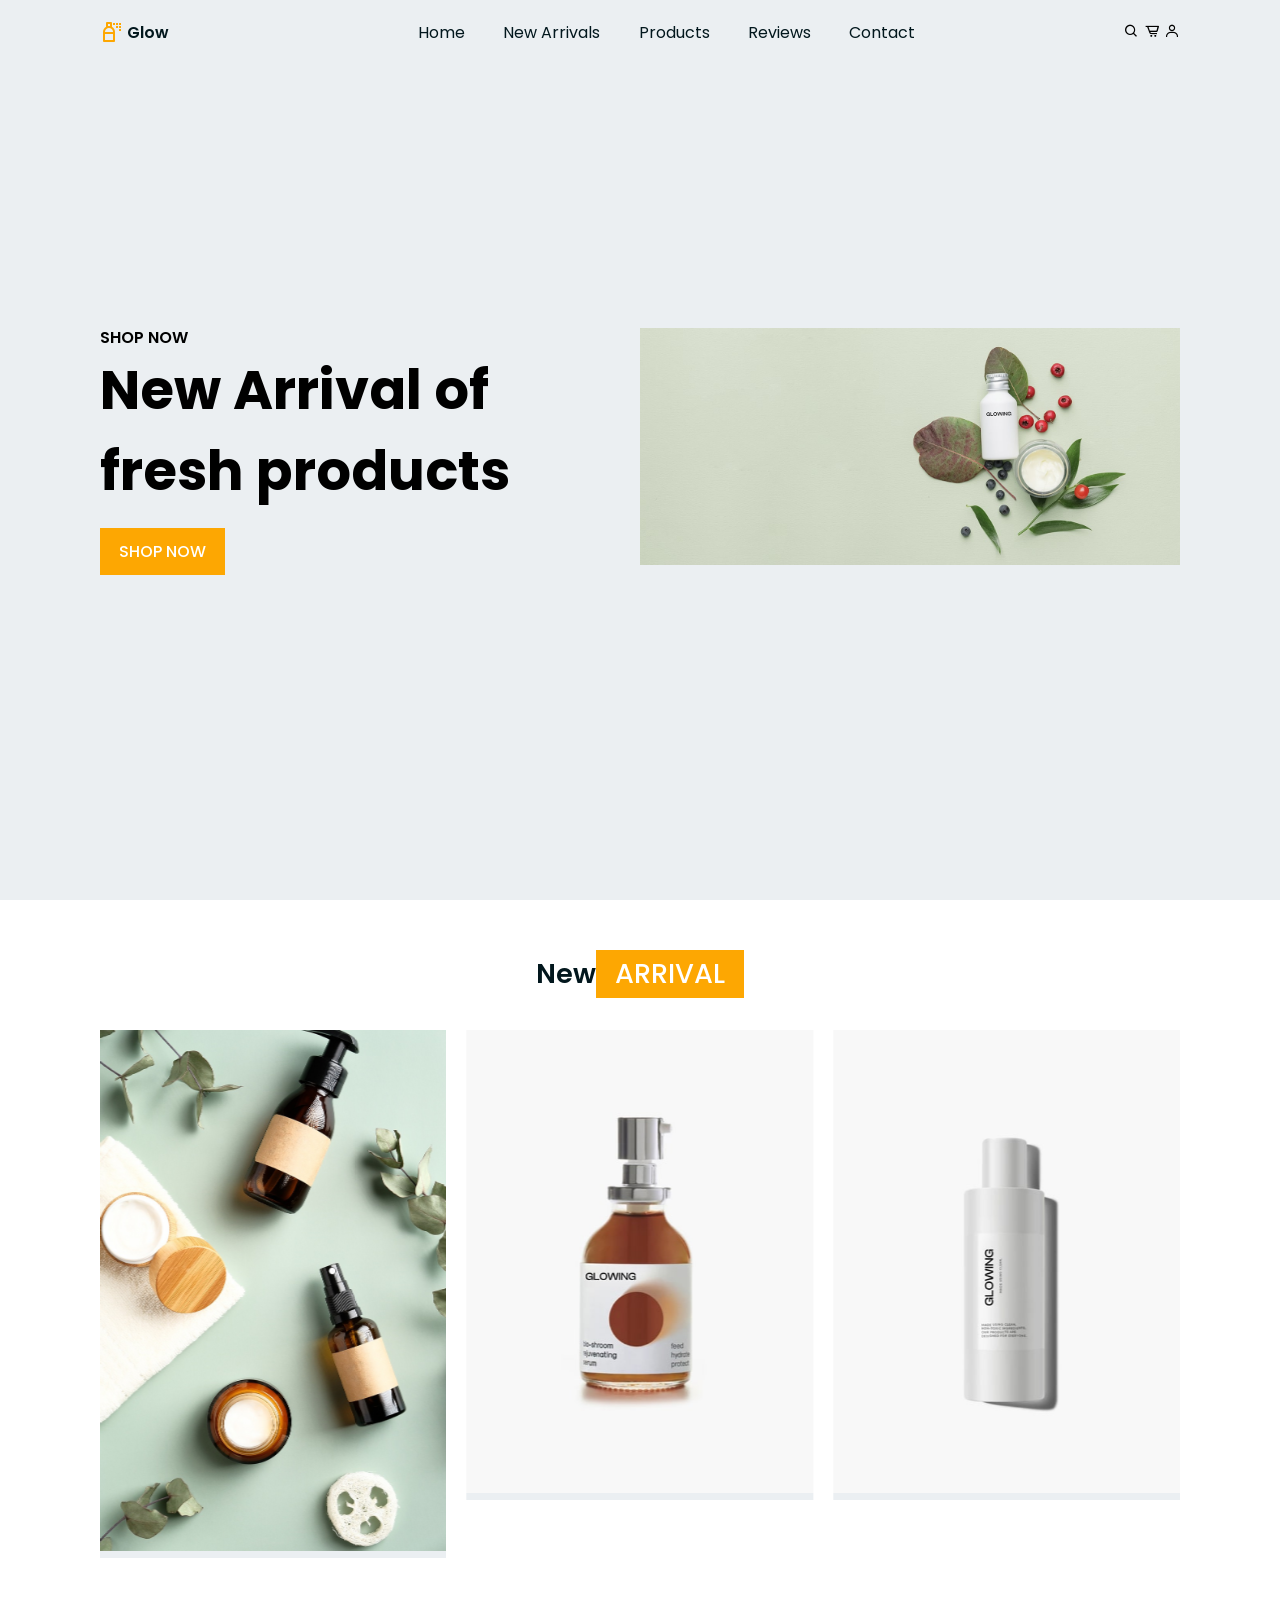
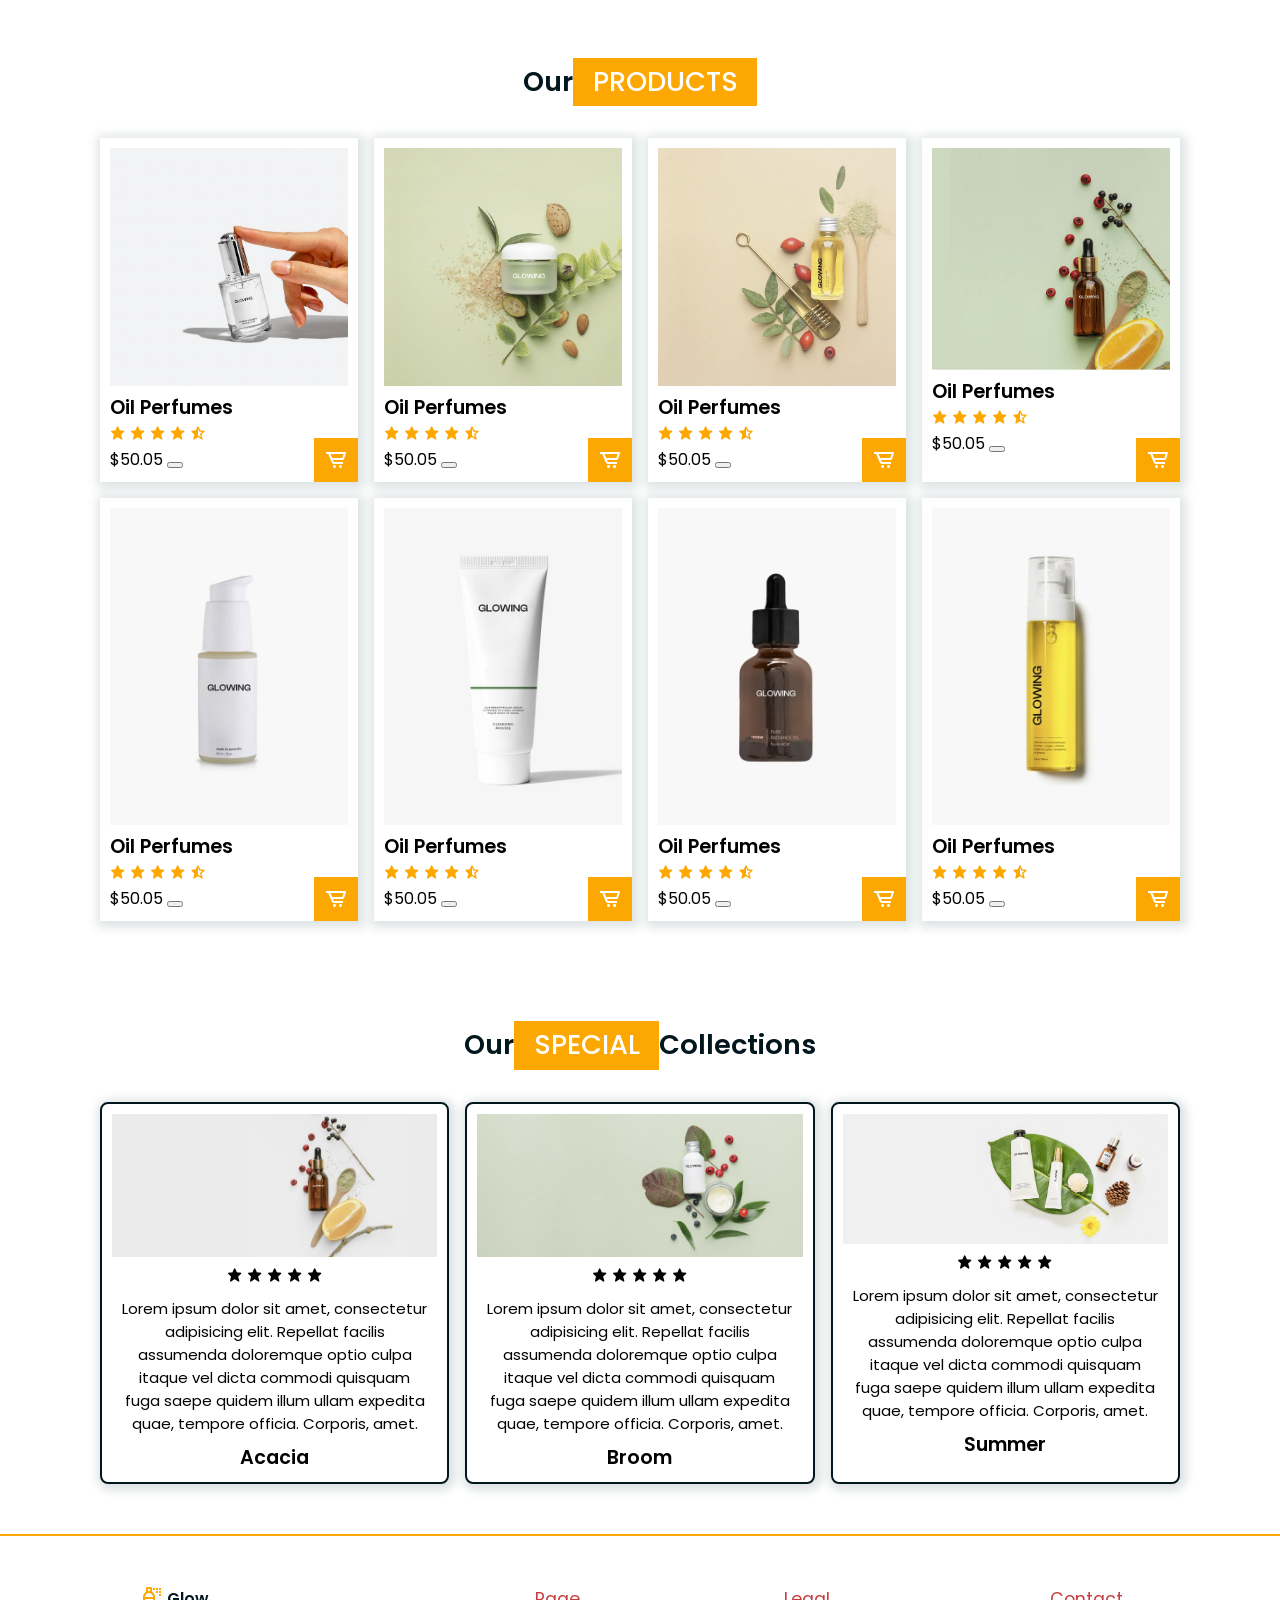
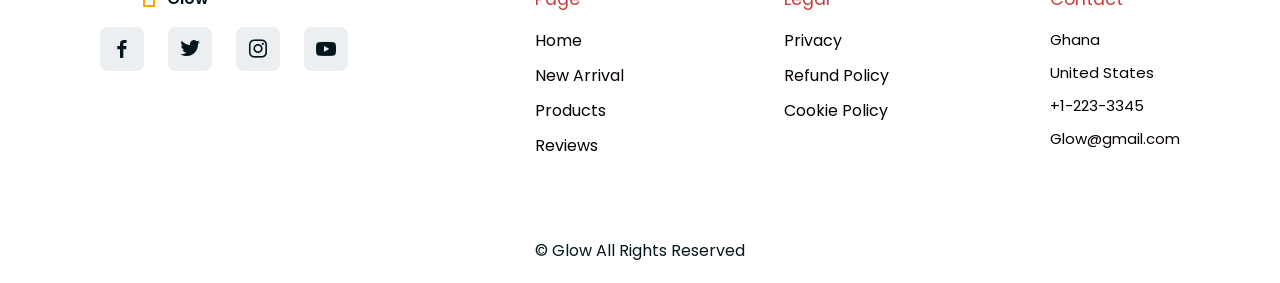
<file: index.html>
<!DOCTYPE html>
<html lang="en">
<head>
    <meta charset="UTF-8">
    <meta name="viewport" content="width=device-width, initial-scale=1.0">
    <title>E-commerce website</title>
      <!-- Link To CSS -->
      <link rel="stylesheet" href="style.css">
      <!-- Box Icons -->
      <link href='https://unpkg.com/boxicons@2.1.4/css/boxicons.min.css' rel='stylesheet'>
<!--link to swiper css-->
      <link 
      rel="stylesheet"
      href="https://unpkg.com/swiper/swiper-bundle.min.css"
      />
</head>
<body>
    <!--navbar-->
    <header>
        <a href="#" class="logo"><i class='bx bx-spray-can'></i> Glow</a>

                <ul class="navbar">
                    <li><a href="index.html">Home</a></li>
                    <li><a href="new/index.html">New Arrivals</a></li>
                    <li><a href="products/index.html">Products</a></li>
                    <li><a href="reviews/index.html">Reviews</a></li>
                    <li><a href="contact/index.html">Contact</a></li>
                </ul>

        <!--Icon-->

        <div class="header-icons">
          <i class='bx bx-menu' id="menu-icon"></i> 
          <i class='bx bx-search' id="search-icon"></i>
          <i class='bx bx-cart-alt' id="cart-icon"></i>
          <i class='bx bx-user' id="user-icon"></i>
        </div>

        <!--search box-->
        <form class="search-box" id="search-form" onsubmit="return false;">
            <input type="search" id="search-input" name="q" placeholder="search here...">
            <button id="search-btn" aria-label="Search" title="Search" type="button"><i class='bx bx-search'></i></button>
        </form>

          <!--cart box (dynamic) -->
          <div class="cart">
                <div id="cart-items"></div>
                <h2 id="cart-total">Total: $0.00</h2>
                <a href="#" class="btn" id="checkout-btn">Checkout</a>
          </div>

        <!--user-->
        <div class="user">
            <h2>Login Now</h2>
            <input type="email" placeholder="Your Email...">
            <input type="password" name="" id="" placeholder="Password">
            <input type="submit" value="Login" class="login-btn">
            <p>Forgot password <a href="">Reset now</a></p>
            <p>Don't have account <a href=" ">Create one</a></p>
        </div>
    </header>

    <!--Home-->
    <section class="home" id="home">
        <div class="home-text">
            <span>Shop now</span>
            <h1>New Arrival of <br>fresh products</h1>
            <a href="#" class="btn">Shop Now</a>
        </div>

        <div class="home-img">
            <img src="IMAGES/hero-banner-2.jpg" alt="">
        </div>
    </section>

    <!--New Arrival-->
<section class="new" id="new">
    <div class="heading">
        <h1>New<span>Arrival</span></h1>
    </div>

    <div class="swiper new-arrival">
        <div class="swiper-wrapper">
                <div class="swiper-slide box">
                     <img src="IMAGES/product-02.jpg" alt="">
                     <div class="content">
                           <button class="btn add-to-cart" type="button" title="Add Product 02 to cart" data-name="Product 02" data-price="50.05" data-img="IMAGES/product-02.jpg">Buy Now</button>
                     </div>
              </div>
              <div class="swiper-slide box">
                <img src="IMAGES/product-01.jpg" alt="">
                <div class="content">
                       <button class="btn add-to-cart" type="button" title="Add Product 01 to cart" data-name="Product 01" data-price="50.05" data-img="IMAGES/product-01.jpg">Buy Now</button>
                </div>
         </div>
         <div class="swiper-slide box">
                <img src="IMAGES/product-05.jpg" alt="">
                <div class="content">
                       <button class="btn add-to-cart" type="button" title="Add Product 05 to cart" data-name="Product 05" data-price="50.05" data-img="IMAGES/product-05.jpg">Buy Now</button>
                </div>
         </div>
   
         <div class="swiper-slide box">
                <img src="IMAGES/oils.jpg" alt="">
                <div class="content">
                       <button class="btn add-to-cart" type="button" title="Add Oils to cart" data-name="Oils" data-price="50.05" data-img="IMAGES/oils.jpg">Buy Now</button>
                </div>
         </div>
        </div>
    </div>
</section>

<!--product-->
<section class="product" id="product">
    <div class="heading">
        <h1>Our<span>Products</span></h1>
    </div>
    <div class="product-container">
        <div class="box">
            <img src="IMAGES/collection-1.jpg" alt="">
            <div class="content">
                <h2>Oil Perfumes</h2>
                <div class="stars">
                    <i class='bx bxs-star'></i>
                    <i class='bx bxs-star'></i>
                    <i class='bx bxs-star'></i>
                    <i class='bx bxs-star'></i>
                    <i class='bx bxs-star-half'></i>
                </div>
                <span>$50.05</span>
                <button class="add-to-cart" type="button" title="Add to cart" data-name="Oil Perfumes" data-price="50.05" data-img="IMAGES/collection-1.jpg"><i class='bx bx-cart-alt'></i></button>
            </div>
        </div>
        <div class="box">
            <img src="IMAGES/collection-2.jpg" alt="">
            <div class="content">
                <h2>Oil Perfumes</h2>
                <div class="stars">
                    <i class='bx bxs-star'></i>
                    <i class='bx bxs-star'></i>
                    <i class='bx bxs-star'></i>
                    <i class='bx bxs-star'></i>
                    <i class='bx bxs-star-half'></i>
                </div>
                <span>$50.05</span>
                <button class="add-to-cart" type="button" title="Add to cart" data-name="Oil Perfumes" data-price="50.05" data-img="IMAGES/collection-2.jpg"><i class='bx bx-cart-alt'></i></button>
            </div>
        </div>
        <div class="box">
            <img src="IMAGES/collection-3.jpg" alt="">
            <div class="content">
                <h2>Oil Perfumes</h2>
                <div class="stars">
                    <i class='bx bxs-star'></i>
                    <i class='bx bxs-star'></i>
                    <i class='bx bxs-star'></i>
                    <i class='bx bxs-star'></i>
                    <i class='bx bxs-star-half'></i>
                </div>
                <span>$50.05</span>
                <button class="add-to-cart" type="button" title="Add to cart" data-name="Oil Perfumes" data-price="50.05" data-img="IMAGES/collection-3.jpg"><i class='bx bx-cart-alt'></i></button>
            </div>
        </div>
        <div class="box">
            <img src="IMAGES/banner-2.jpg" alt="">
            <div class="content">
                <h2>Oil Perfumes</h2>
                <div class="stars">
                    <i class='bx bxs-star'></i>
                    <i class='bx bxs-star'></i>
                    <i class='bx bxs-star'></i>
                    <i class='bx bxs-star'></i>
                    <i class='bx bxs-star-half'></i>
                </div>
                <span>$50.05</span>
                <button class="add-to-cart" type="button" title="Add to cart" data-name="Oil Perfumes" data-price="50.05" data-img="IMAGES/banner-2.jpg"><i class='bx bx-cart-alt'></i></button>
            </div>
        </div>
        <div class="box">
            <img src="IMAGES/product-11.jpg" alt="">
            <div class="content">
                <h2>Oil Perfumes</h2>
                <div class="stars">
                    <i class='bx bxs-star'></i>
                    <i class='bx bxs-star'></i>
                    <i class='bx bxs-star'></i>
                    <i class='bx bxs-star'></i>
                    <i class='bx bxs-star-half'></i>
                </div>
                <span>$50.05</span>
                <button class="add-to-cart" type="button" title="Add to cart" data-name="Oil Perfumes" data-price="50.05" data-img="IMAGES/product-11.jpg"><i class='bx bx-cart-alt'></i></button>
            </div>
        </div>
        <div class="box">
            <img src="IMAGES/product-06.jpg" alt="">
            <div class="content">
                <h2>Oil Perfumes</h2>
                <div class="stars">
                    <i class='bx bxs-star'></i>
                    <i class='bx bxs-star'></i>
                    <i class='bx bxs-star'></i>
                    <i class='bx bxs-star'></i>
                    <i class='bx bxs-star-half'></i>
                </div>
                <span>$50.05</span>
                <button class="add-to-cart" type="button" title="Add to cart" data-name="Oil Perfumes" data-price="50.05" data-img="IMAGES/product-06.jpg"><i class='bx bx-cart-alt'></i></button>
            </div>
        </div>
        <div class="box">
            <img src="IMAGES/product-10.jpg" alt="">
            <div class="content">
                <h2>Oil Perfumes</h2>
                <div class="stars">
                    <i class='bx bxs-star'></i>
                    <i class='bx bxs-star'></i>
                    <i class='bx bxs-star'></i>
                    <i class='bx bxs-star'></i>
                    <i class='bx bxs-star-half'></i>
                </div>
                <span>$50.05</span>
                <button class="add-to-cart" type="button" title="Add to cart" data-name="Oil Perfumes" data-price="50.05" data-img="IMAGES/product-10.jpg"><i class='bx bx-cart-alt'></i></button>
            </div>
        </div>
        <div class="box">
            <img src="IMAGES/product-07.jpg" alt="">
            <div class="content">
                <h2>Oil Perfumes</h2>
                <div class="stars">
                    <i class='bx bxs-star'></i>
                    <i class='bx bxs-star'></i>
                    <i class='bx bxs-star'></i>
                    <i class='bx bxs-star'></i>
                    <i class='bx bxs-star-half'></i>
                </div>
                <span>$50.05</span>
                <button class="add-to-cart" type="button" title="Add to cart" data-name="Oil Perfumes" data-price="50.05" data-img="IMAGES/product-07.jpg"><i class='bx bx-cart-alt'></i></button>
            </div>
        </div>
    </div>
</section>

<!--Reviews-->
<section class="reviews" id="reviews">
    <div class="heading">
        <h1>Our<span>Special</span>Collections</h1>
    </div>
    <div class="reviews-container">
        <div class="box">
            <img src="IMAGES/hero-banner-3.jpg" alt="">
            <div class="stars">
                <i class='bx bxs-star'></i>
                <i class='bx bxs-star'></i>
                <i class='bx bxs-star'></i>
                <i class='bx bxs-star'></i>
                <i class='bx bxs-star'></i>
               
            </div>
            <p>Lorem ipsum dolor sit amet, consectetur adipisicing elit. Repellat facilis assumenda doloremque optio culpa itaque vel dicta commodi quisquam fuga saepe quidem illum ullam expedita quae, tempore officia. Corporis, amet.</p>
            <h2>Acacia</h2>
        </div>
        <div class="box">
            <img src="IMAGES/hero-banner-2.jpg" alt="">
            <div class="stars">
                <i class='bx bxs-star'></i>
                <i class='bx bxs-star'></i>
                <i class='bx bxs-star'></i>
                <i class='bx bxs-star'></i>
                <i class='bx bxs-star'></i>
               
            </div>
            <p>Lorem ipsum dolor sit amet, consectetur adipisicing elit. Repellat facilis assumenda doloremque optio culpa itaque vel dicta commodi quisquam fuga saepe quidem illum ullam expedita quae, tempore officia. Corporis, amet.</p>
            <h2>Broom</h2>
        </div>
        <div class="box">
            <img src="IMAGES/hero-banner-1.jpg" alt="">
            <div class="stars">
                <i class='bx bxs-star'></i>
                <i class='bx bxs-star'></i>
                <i class='bx bxs-star'></i>
                <i class='bx bxs-star'></i>
                <i class='bx bxs-star'></i>
               
            </div>
            <p>Lorem ipsum dolor sit amet, consectetur adipisicing elit. Repellat facilis assumenda doloremque optio culpa itaque vel dicta commodi quisquam fuga saepe quidem illum ullam expedita quae, tempore officia. Corporis, amet.</p>
            <h2>Summer</h2>
        </div>
    </div>
</section>

<!-- Footer -->
<section class="footer">
    <div class="footer-container container">
        <div class="footer-box">
            <a href="#" class="logo"><i class='bx bx-spray-can'></i><span>Glow</span></a>
            <div class="social">
                <a href="#"><i class='bx bxl-facebook' ></i></a>
                <a href="#"><i class='bx bxl-twitter' ></i></a>
                <a href="#"><i class='bx bxl-instagram' ></i></a>
                <a href="#"><i class='bx bxl-youtube' ></i></a>
            </div>
        </div>
        <div class="footer-box">
            <h3>Page</h3>
            <a href="#">Home</a>
            <a href="#">New Arrival</a>
            <a href="#">Products</a>
            <a href="#">Reviews</a>
        </div>
        <div class="footer-box">
            <h3>Legal</h3>
            <a href="#">Privacy</a>
            <a href="#">Refund Policy</a>
            <a href="#">Cookie Policy</a>
        
        </div>
        <div class="footer-box">
            <h3>Contact</h3>
            <p>Ghana</p>
            <p>United States</p>
            <p>+1-223-3345</p>
            <p>Glow@gmail.com</p>
        </div>
    </div>
</section>
<!-- Copyright-->
<div class="copyright">
    <p>&#169; Glow All Rights Reserved</p>
</div>




<!--swiper JS-->
<script src="https://unpkg.com/swiper/swiper-bundle.min.js"></script>


    <!--link to js-->
    <script src="app.js"></script>
</body>
</html>
</file>
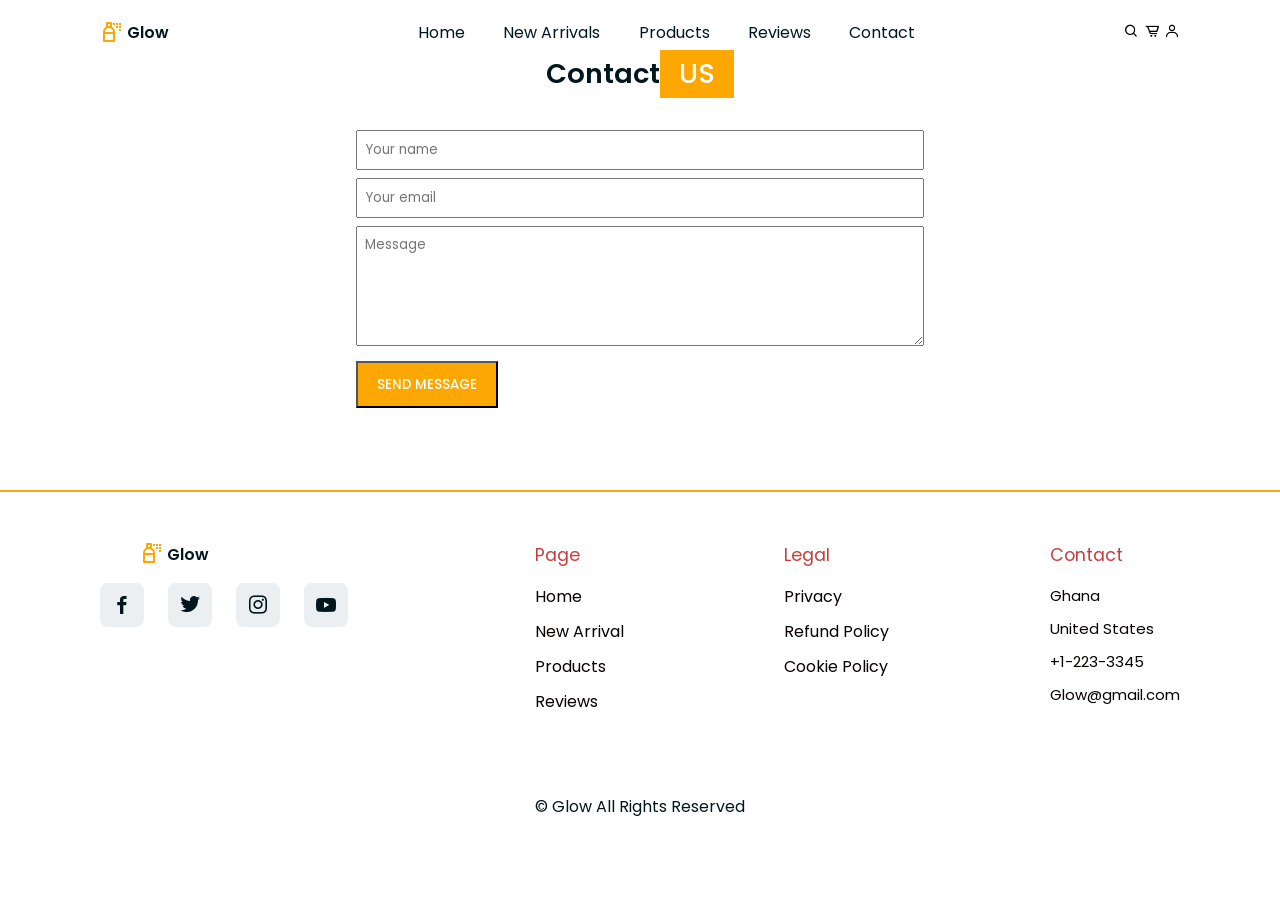
<file: contact/index.html>
<!DOCTYPE html>
<html lang="en">
<head>
    <meta charset="UTF-8">
    <meta name="viewport" content="width=device-width, initial-scale=1.0">
    <title>Contact - Glow</title>
      <link rel="stylesheet" href="../style.css">
      <link href='https://unpkg.com/boxicons@2.1.4/css/boxicons.min.css' rel='stylesheet'>
</head>
<body>
    <header>
        <a href="../index.html" class="logo"><i class='bx bx-spray-can'></i> Glow</a>
        <ul class="navbar">
          <li><a href="../index.html">Home</a></li>
          <li><a href="../new/index.html">New Arrivals</a></li>
          <li><a href="../products/index.html">Products</a></li>
          <li><a href="../reviews/index.html">Reviews</a></li>
          <li><a href="index.html">Contact</a></li>
        </ul>
        <div class="header-icons">
          <i class='bx bx-menu' id="menu-icon"></i>
          <i class='bx bx-search' id="search-icon"></i>
          <i class='bx bx-cart-alt' id="cart-icon"></i>
          <i class='bx bx-user' id="user-icon"></i>
        </div>
        <form class="search-box" id="search-form" onsubmit="return false;">
            <input type="search" id="search-input" name="q" placeholder="search here...">
            <button id="search-btn" aria-label="Search" title="Search" type="button"><i class='bx bx-search'></i></button>
        </form>
        <div class="cart">
            <div id="cart-items"></div>
            <h2 id="cart-total">Total: $0.00</h2>
            <a href="#" class="btn" id="checkout-btn">Checkout</a>
        </div>
        <div class="user">
            <h2>Login Now</h2>
            <input type="email" placeholder="Your Email...">
            <input type="password" placeholder="Password">
            <input type="submit" value="Login" class="login-btn">
        </div>
    </header>

<section class="contact">
    <div class="heading">
        <h1>Contact<span>Us</span></h1>
    </div>
    <div style="max-width:600px;margin:1rem auto;padding:1rem;">
        <form onsubmit="alert('Thanks — this is a demo.'); return false;">
            <input type="text" placeholder="Your name" style="width:100%;padding:8px;margin-bottom:8px;">
            <input type="email" placeholder="Your email" style="width:100%;padding:8px;margin-bottom:8px;">
            <textarea placeholder="Message" style="width:100%;padding:8px;margin-bottom:8px;height:120px;"></textarea>
            <button class="btn" type="submit">Send Message</button>
        </form>
    </div>
</section>

<!-- Footer copied -->
<section class="footer">
    <div class="footer-container container">
        <div class="footer-box">
            <a href="#" class="logo"><i class='bx bx-spray-can'></i><span>Glow</span></a>
            <div class="social">
                <a href="#" title="Facebook"><i class='bx bxl-facebook' ></i></a>
                <a href="#" title="Twitter"><i class='bx bxl-twitter' ></i></a>
                <a href="#" title="Instagram"><i class='bx bxl-instagram' ></i></a>
                <a href="#" title="YouTube"><i class='bx bxl-youtube' ></i></a>
            </div>
        </div>
        <div class="footer-box">
            <h3>Page</h3>
            <a href="../index.html">Home</a>
            <a href="../new/index.html">New Arrival</a>
            <a href="../products/index.html">Products</a>
            <a href="../reviews/index.html">Reviews</a>
        </div>
        <div class="footer-box">
            <h3>Legal</h3>
            <a href="#">Privacy</a>
            <a href="#">Refund Policy</a>
            <a href="#">Cookie Policy</a>
        </div>
        <div class="footer-box">
            <h3>Contact</h3>
            <p>Ghana</p>
            <p>United States</p>
            <p>+1-223-3345</p>
            <p>Glow@gmail.com</p>
        </div>
    </div>
</section>
<div class="copyright">
    <p>&#169; Glow All Rights Reserved</p>
</div>

<script src="../app.js"></script>
</body>
</html>
</file>
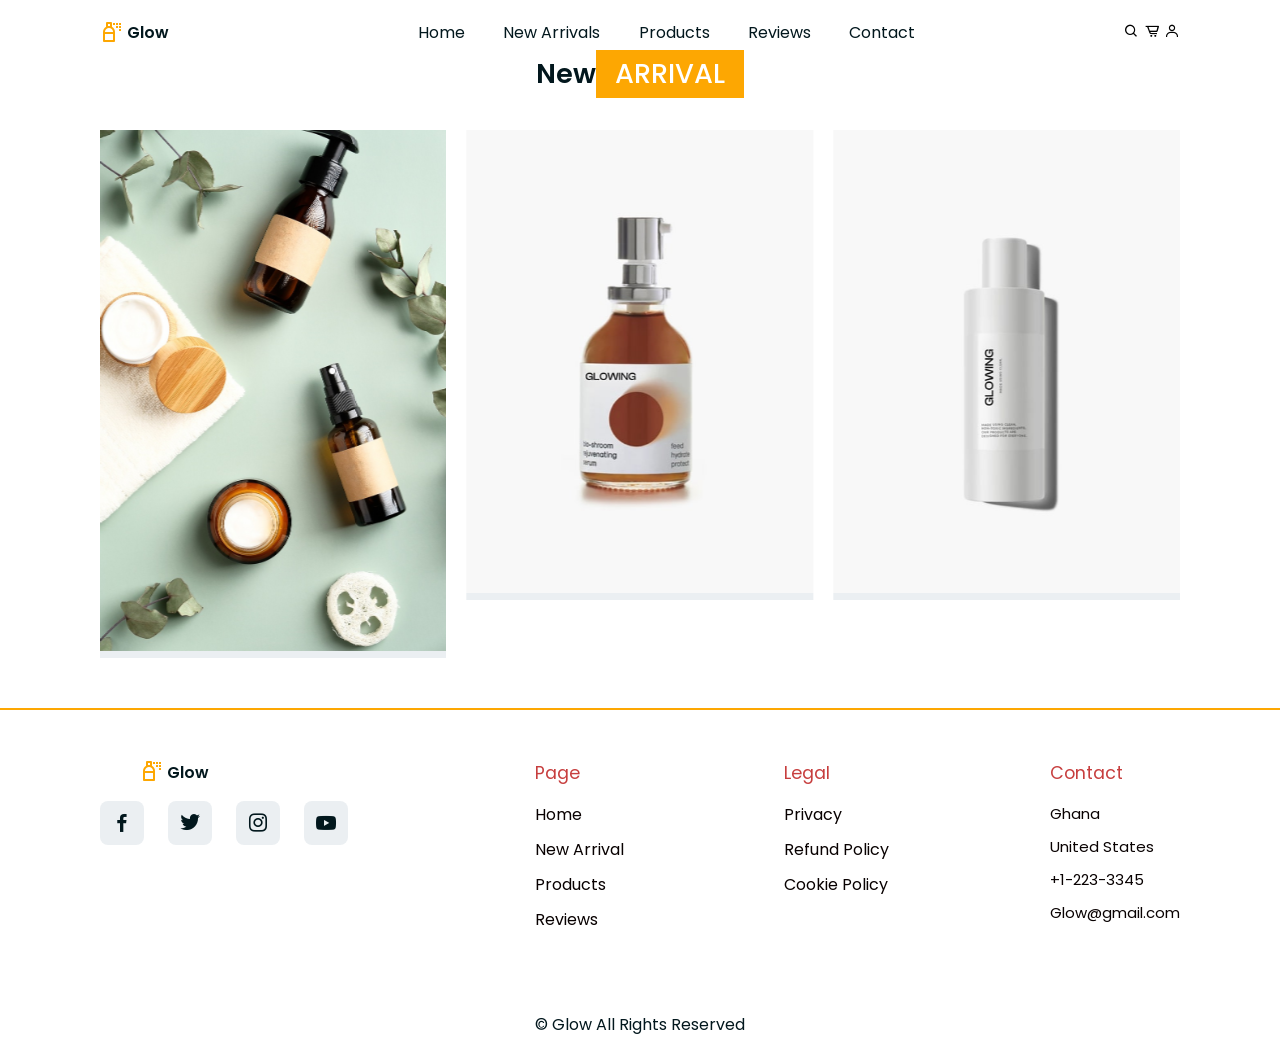
<file: new/index.html>
<!DOCTYPE html>
<html lang="en">
<head>
    <meta charset="UTF-8">
    <meta name="viewport" content="width=device-width, initial-scale=1.0">
    <title>New Arrivals - Glow</title>
      <link rel="stylesheet" href="../style.css">
      <link href='https://unpkg.com/boxicons@2.1.4/css/boxicons.min.css' rel='stylesheet'>
      <link rel="stylesheet" href="https://unpkg.com/swiper/swiper-bundle.min.css" />
</head>
<body>
    <header>
        <a href="../index.html" class="logo"><i class='bx bx-spray-can'></i> Glow</a>
        <ul class="navbar">
          <li><a href="../index.html">Home</a></li>
          <li><a href="index.html">New Arrivals</a></li>
          <li><a href="../products/index.html">Products</a></li>
          <li><a href="../reviews/index.html">Reviews</a></li>
          <li><a href="../contact/index.html">Contact</a></li>
        </ul>
        <div class="header-icons">
          <i class='bx bx-menu' id="menu-icon"></i>
          <i class='bx bx-search' id="search-icon"></i>
          <i class='bx bx-cart-alt' id="cart-icon"></i>
          <i class='bx bx-user' id="user-icon"></i>
        </div>
        <form class="search-box" id="search-form" onsubmit="return false;">
            <input type="search" id="search-input" name="q" placeholder="search here...">
            <button id="search-btn" aria-label="Search" title="Search" type="button"><i class='bx bx-search'></i></button>
        </form>
        <div class="cart">
            <div id="cart-items"></div>
            <h2 id="cart-total">Total: $0.00</h2>
            <a href="#" class="btn" id="checkout-btn">Checkout</a>
        </div>
        <div class="user">
            <h2>Login Now</h2>
            <input type="email" placeholder="Your Email...">
            <input type="password" placeholder="Password">
            <input type="submit" value="Login" class="login-btn">
            <p>Forgot password <a href="">Reset now</a></p>
            <p>Don't have account <a href=" ">Create one</a></p>
        </div>
    </header>

<section class="new" id="new">
    <div class="heading">
        <h1>New<span>Arrival</span></h1>
    </div>

    <div class="swiper new-arrival">
        <div class="swiper-wrapper">
            <div class="swiper-slide box">
                <img src="../IMAGES/product-02.jpg" alt="">
                <div class="content">
                   <button class="btn add-to-cart" type="button" title="Add Product 02 to cart" data-name="Product 02" data-price="50.05" data-img="../IMAGES/product-02.jpg">Buy Now</button>
                </div>
           </div>
           <div class="swiper-slide box">
            <img src="../IMAGES/product-01.jpg" alt="">
            <div class="content">
               <button class="btn add-to-cart" type="button" title="Add Product 01 to cart" data-name="Product 01" data-price="50.05" data-img="../IMAGES/product-01.jpg">Buy Now</button>
            </div>
       </div>
       <div class="swiper-slide box">
            <img src="../IMAGES/product-05.jpg" alt="">
            <div class="content">
               <button class="btn add-to-cart" type="button" title="Add Product 05 to cart" data-name="Product 05" data-price="50.05" data-img="../IMAGES/product-05.jpg">Buy Now</button>
            </div>
       </div>
       <div class="swiper-slide box">
            <img src="../IMAGES/oils.jpg" alt="">
            <div class="content">
               <button class="btn add-to-cart" type="button" title="Add Oils to cart" data-name="Oils" data-price="50.05" data-img="../IMAGES/oils.jpg">Buy Now</button>
            </div>
       </div>
        </div>
    </div>
</section>

<!-- Footer copied -->
<section class="footer">
    <div class="footer-container container">
        <div class="footer-box">
            <a href="#" class="logo"><i class='bx bx-spray-can'></i><span>Glow</span></a>
            <div class="social">
                <a href="#" title="Facebook"><i class='bx bxl-facebook' ></i></a>
                <a href="#" title="Twitter"><i class='bx bxl-twitter' ></i></a>
                <a href="#" title="Instagram"><i class='bx bxl-instagram' ></i></a>
                <a href="#" title="YouTube"><i class='bx bxl-youtube' ></i></a>
            </div>
        </div>
        <div class="footer-box">
            <h3>Page</h3>
            <a href="../index.html">Home</a>
            <a href="index.html">New Arrival</a>
            <a href="../products/index.html">Products</a>
            <a href="../reviews/index.html">Reviews</a>
        </div>
        <div class="footer-box">
            <h3>Legal</h3>
            <a href="#">Privacy</a>
            <a href="#">Refund Policy</a>
            <a href="#">Cookie Policy</a>
        </div>
        <div class="footer-box">
            <h3>Contact</h3>
            <p>Ghana</p>
            <p>United States</p>
            <p>+1-223-3345</p>
            <p>Glow@gmail.com</p>
        </div>
    </div>
</section>
<div class="copyright">
    <p>&#169; Glow All Rights Reserved</p>
</div>

<script src="https://unpkg.com/swiper/swiper-bundle.min.js"></script>
<script src="../app.js"></script>
</body>
</html>
</file>
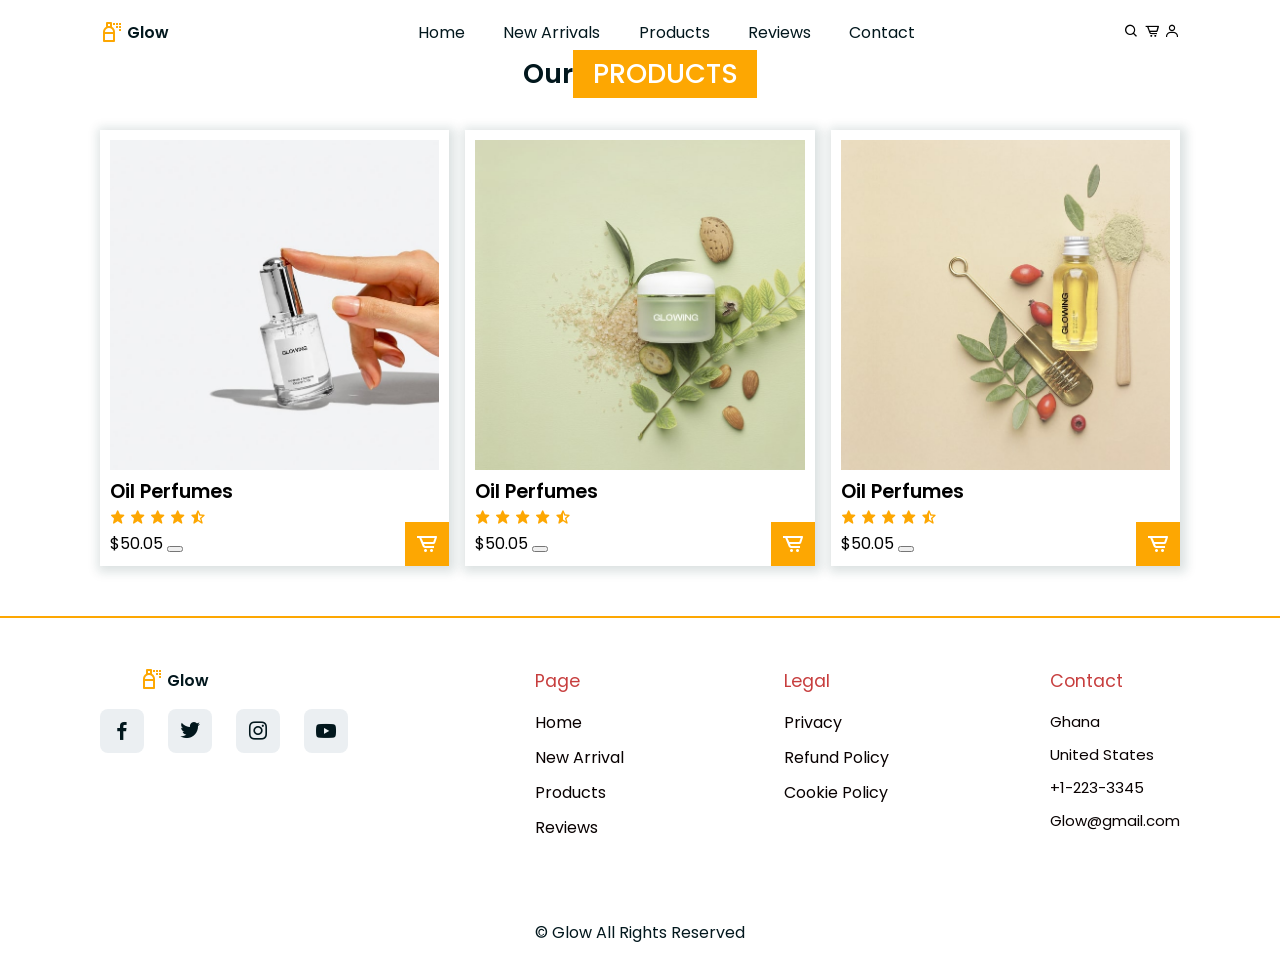
<file: products/index.html>
<!DOCTYPE html>
<html lang="en">
<head>
    <meta charset="UTF-8">
    <meta name="viewport" content="width=device-width, initial-scale=1.0">
    <title>Products - Glow</title>
      <link rel="stylesheet" href="../style.css">
      <link href='https://unpkg.com/boxicons@2.1.4/css/boxicons.min.css' rel='stylesheet'>
</head>
<body>
    <header>
        <a href="../index.html" class="logo"><i class='bx bx-spray-can'></i> Glow</a>
        <ul class="navbar">
          <li><a href="../index.html">Home</a></li>
          <li><a href="../new/index.html">New Arrivals</a></li>
          <li><a href="index.html">Products</a></li>
          <li><a href="../reviews/index.html">Reviews</a></li>
          <li><a href="../contact/index.html">Contact</a></li>
        </ul>
        <div class="header-icons">
          <i class='bx bx-menu' id="menu-icon"></i>
          <i class='bx bx-search' id="search-icon"></i>
          <i class='bx bx-cart-alt' id="cart-icon"></i>
          <i class='bx bx-user' id="user-icon"></i>
        </div>
        <form class="search-box" id="search-form" onsubmit="return false;">
            <input type="search" id="search-input" name="q" placeholder="search here...">
            <button id="search-btn" aria-label="Search" title="Search" type="button"><i class='bx bx-search'></i></button>
        </form>
        <div class="cart">
            <div id="cart-items"></div>
            <h2 id="cart-total">Total: $0.00</h2>
            <a href="#" class="btn" id="checkout-btn">Checkout</a>
        </div>
        <div class="user">
            <h2>Login Now</h2>
            <input type="email" placeholder="Your Email...">
            <input type="password" placeholder="Password">
            <input type="submit" value="Login" class="login-btn">
        </div>
    </header>

<section class="product" id="product">
    <div class="heading">
        <h1>Our<span>Products</span></h1>
    </div>
    <div class="product-container">
        <div class="box">
            <img src="../IMAGES/collection-1.jpg" alt="">
            <div class="content">
                <h2>Oil Perfumes</h2>
                <div class="stars">
                    <i class='bx bxs-star'></i>
                    <i class='bx bxs-star'></i>
                    <i class='bx bxs-star'></i>
                    <i class='bx bxs-star'></i>
                    <i class='bx bxs-star-half'></i>
                </div>
                <span>$50.05</span>
                <button class="add-to-cart" type="button" title="Add to cart" data-name="Oil Perfumes" data-price="50.05" data-img="../IMAGES/collection-1.jpg"><i class='bx bx-cart-alt'></i></button>
            </div>
        </div>
        <div class="box">
            <img src="../IMAGES/collection-2.jpg" alt="">
            <div class="content">
                <h2>Oil Perfumes</h2>
                <div class="stars">
                    <i class='bx bxs-star'></i>
                    <i class='bx bxs-star'></i>
                    <i class='bx bxs-star'></i>
                    <i class='bx bxs-star'></i>
                    <i class='bx bxs-star-half'></i>
                </div>
                <span>$50.05</span>
                <button class="add-to-cart" type="button" title="Add to cart" data-name="Oil Perfumes" data-price="50.05" data-img="../IMAGES/collection-2.jpg"><i class='bx bx-cart-alt'></i></button>
            </div>
        </div>
        <div class="box">
            <img src="../IMAGES/collection-3.jpg" alt="">
            <div class="content">
                <h2>Oil Perfumes</h2>
                <div class="stars">
                    <i class='bx bxs-star'></i>
                    <i class='bx bxs-star'></i>
                    <i class='bx bxs-star'></i>
                    <i class='bx bxs-star'></i>
                    <i class='bx bxs-star-half'></i>
                </div>
                <span>$50.05</span>
                <button class="add-to-cart" type="button" title="Add to cart" data-name="Oil Perfumes" data-price="50.05" data-img="../IMAGES/collection-3.jpg"><i class='bx bx-cart-alt'></i></button>
            </div>
        </div>
        <!-- additional product boxes can be added similarly -->
    </div>
</section>

<!-- Footer copied -->
<section class="footer">
    <div class="footer-container container">
        <div class="footer-box">
            <a href="#" class="logo"><i class='bx bx-spray-can'></i><span>Glow</span></a>
            <div class="social">
                <a href="#" title="Facebook"><i class='bx bxl-facebook' ></i></a>
                <a href="#" title="Twitter"><i class='bx bxl-twitter' ></i></a>
                <a href="#" title="Instagram"><i class='bx bxl-instagram' ></i></a>
                <a href="#" title="YouTube"><i class='bx bxl-youtube' ></i></a>
            </div>
        </div>
        <div class="footer-box">
            <h3>Page</h3>
            <a href="../index.html">Home</a>
            <a href="../new/index.html">New Arrival</a>
            <a href="index.html">Products</a>
            <a href="../reviews/index.html">Reviews</a>
        </div>
        <div class="footer-box">
            <h3>Legal</h3>
            <a href="#">Privacy</a>
            <a href="#">Refund Policy</a>
            <a href="#">Cookie Policy</a>
        </div>
        <div class="footer-box">
            <h3>Contact</h3>
            <p>Ghana</p>
            <p>United States</p>
            <p>+1-223-3345</p>
            <p>Glow@gmail.com</p>
        </div>
    </div>
</section>
<div class="copyright">
    <p>&#169; Glow All Rights Reserved</p>
</div>

<script src="../app.js"></script>
</body>
</html>
</file>
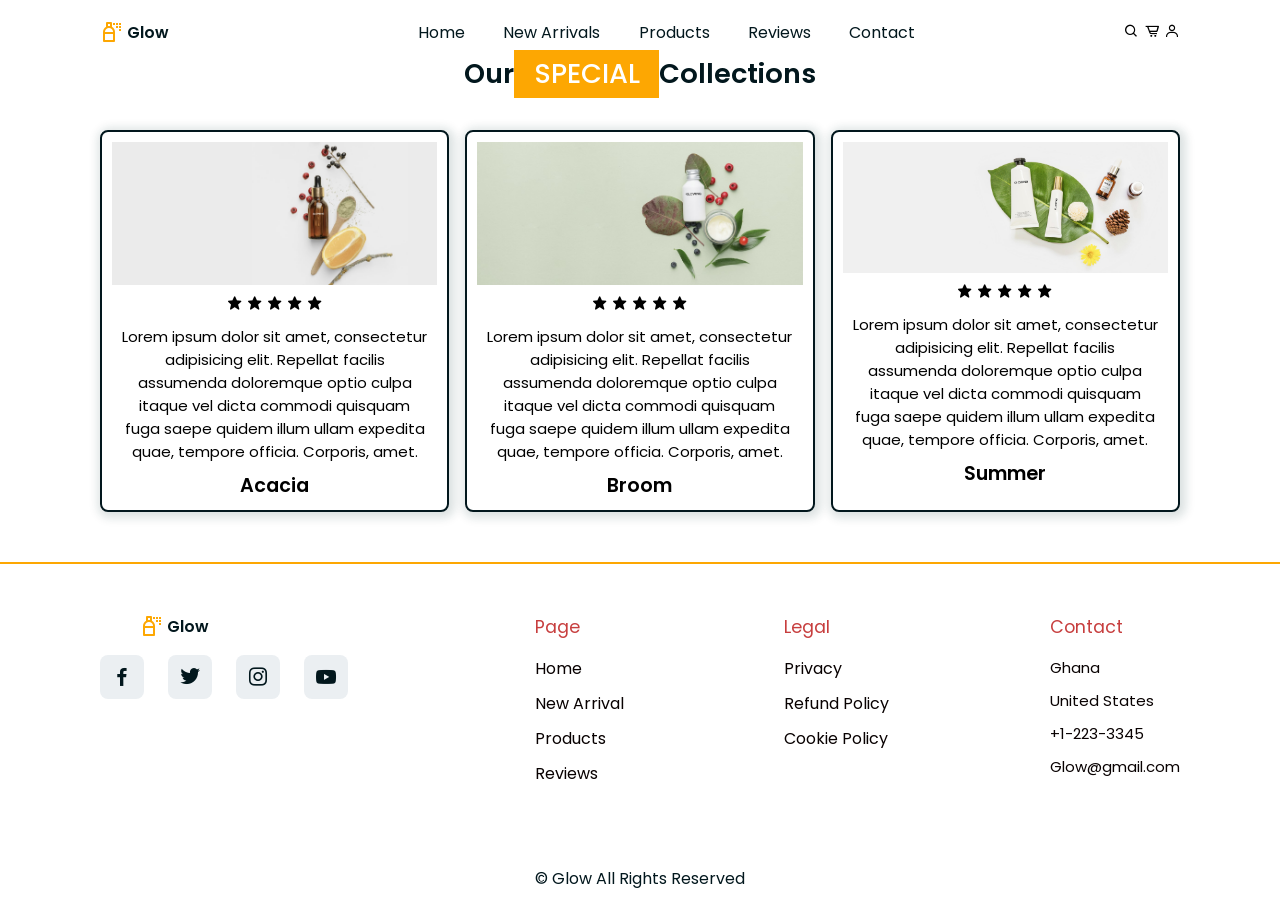
<file: reviews/index.html>
<!DOCTYPE html>
<html lang="en">
<head>
    <meta charset="UTF-8">
    <meta name="viewport" content="width=device-width, initial-scale=1.0">
    <title>Reviews - Glow</title>
      <link rel="stylesheet" href="../style.css">
      <link href='https://unpkg.com/boxicons@2.1.4/css/boxicons.min.css' rel='stylesheet'>
</head>
<body>
    <header>
        <a href="../index.html" class="logo"><i class='bx bx-spray-can'></i> Glow</a>
        <ul class="navbar">
          <li><a href="../index.html">Home</a></li>
          <li><a href="../new/index.html">New Arrivals</a></li>
          <li><a href="../products/index.html">Products</a></li>
          <li><a href="index.html">Reviews</a></li>
          <li><a href="../contact/index.html">Contact</a></li>
        </ul>
        <div class="header-icons">
          <i class='bx bx-menu' id="menu-icon"></i>
          <i class='bx bx-search' id="search-icon"></i>
          <i class='bx bx-cart-alt' id="cart-icon"></i>
          <i class='bx bx-user' id="user-icon"></i>
        </div>
        <form class="search-box" id="search-form" onsubmit="return false;">
            <input type="search" id="search-input" name="q" placeholder="search here...">
            <button id="search-btn" aria-label="Search" title="Search" type="button"><i class='bx bx-search'></i></button>
        </form>
        <div class="cart">
            <div id="cart-items"></div>
            <h2 id="cart-total">Total: $0.00</h2>
            <a href="#" class="btn" id="checkout-btn">Checkout</a>
        </div>
        <div class="user">
            <h2>Login Now</h2>
            <input type="email" placeholder="Your Email...">
            <input type="password" placeholder="Password">
            <input type="submit" value="Login" class="login-btn">
        </div>
    </header>

<section class="reviews" id="reviews">
    <div class="heading">
        <h1>Our<span>Special</span>Collections</h1>
    </div>
    <div class="reviews-container">
        <div class="box">
            <img src="../IMAGES/hero-banner-3.jpg" alt="">
            <div class="stars">
                <i class='bx bxs-star'></i>
                <i class='bx bxs-star'></i>
                <i class='bx bxs-star'></i>
                <i class='bx bxs-star'></i>
                <i class='bx bxs-star'></i>
            </div>
            <p>Lorem ipsum dolor sit amet, consectetur adipisicing elit. Repellat facilis assumenda doloremque optio culpa itaque vel dicta commodi quisquam fuga saepe quidem illum ullam expedita quae, tempore officia. Corporis, amet.</p>
            <h2>Acacia</h2>
        </div>
        <div class="box">
            <img src="../IMAGES/hero-banner-2.jpg" alt="">
            <div class="stars">
                <i class='bx bxs-star'></i>
                <i class='bx bxs-star'></i>
                <i class='bx bxs-star'></i>
                <i class='bx bxs-star'></i>
                <i class='bx bxs-star'></i>
            </div>
            <p>Lorem ipsum dolor sit amet, consectetur adipisicing elit. Repellat facilis assumenda doloremque optio culpa itaque vel dicta commodi quisquam fuga saepe quidem illum ullam expedita quae, tempore officia. Corporis, amet.</p>
            <h2>Broom</h2>
        </div>
        <div class="box">
            <img src="../IMAGES/hero-banner-1.jpg" alt="">
            <div class="stars">
                <i class='bx bxs-star'></i>
                <i class='bx bxs-star'></i>
                <i class='bx bxs-star'></i>
                <i class='bx bxs-star'></i>
                <i class='bx bxs-star'></i>
            </div>
            <p>Lorem ipsum dolor sit amet, consectetur adipisicing elit. Repellat facilis assumenda doloremque optio culpa itaque vel dicta commodi quisquam fuga saepe quidem illum ullam expedita quae, tempore officia. Corporis, amet.</p>
            <h2>Summer</h2>
        </div>
    </div>
</section>

<!-- Footer copied -->
<section class="footer">
    <div class="footer-container container">
        <div class="footer-box">
            <a href="#" class="logo"><i class='bx bx-spray-can'></i><span>Glow</span></a>
            <div class="social">
                <a href="#" title="Facebook"><i class='bx bxl-facebook' ></i></a>
                <a href="#" title="Twitter"><i class='bx bxl-twitter' ></i></a>
                <a href="#" title="Instagram"><i class='bx bxl-instagram' ></i></a>
                <a href="#" title="YouTube"><i class='bx bxl-youtube' ></i></a>
            </div>
        </div>
        <div class="footer-box">
            <h3>Page</h3>
            <a href="../index.html">Home</a>
            <a href="../new/index.html">New Arrival</a>
            <a href="../products/index.html">Products</a>
            <a href="index.html">Reviews</a>
        </div>
        <div class="footer-box">
            <h3>Legal</h3>
            <a href="#">Privacy</a>
            <a href="#">Refund Policy</a>
            <a href="#">Cookie Policy</a>
        </div>
        <div class="footer-box">
            <h3>Contact</h3>
            <p>Ghana</p>
            <p>United States</p>
            <p>+1-223-3345</p>
            <p>Glow@gmail.com</p>
        </div>
    </div>
</section>
<div class="copyright">
    <p>&#169; Glow All Rights Reserved</p>
</div>

<script src="../app.js"></script>
</body>
</html>
</file>
<file: style.css>
/*google fonts*/
@import url('https://fonts.googleapis.com/css2?family=Poppins:wght@400;500;600;700&display=swap');
*{
    font-family: "Poppins", sans-serif;
    margin: 0;
    box-sizing:border-box;
    list-style: none;
    text-decoration: none;
    scroll-behavior: smooth;
    scroll-padding-top: 2rem;
}

/* some variables */
:root{
    --main-color:#fda702;
    --second-color: #ebeff2;
    --text-color: #02171d;
    --bg-color: #fff;

/* Box shadow */
--box-shadow: 2px 2px 10px 4px rgb(14 55 54 / 15%);


}

/* custom scroll bar */
html::-webkit-scrollbar{
    width: 0.5rem;
}

html::-webkit-scrollbar-thumb {
    background: transparent;
}
html::-webkit-scrollbar-track {
    background: var(--text-color);
    border-radius: 5rem;
}

.btn{
  padding: 0.7rem 1.2rem;  
  background: var(--main-color);
  color: var(--bg-color);
  font-weight: 500;
  display: inline-block;
  text-transform: uppercase;
  
}
.btn:hover{
   background: var(--text-color); 
   letter-spacing: 2px;
   transition: 0.2s;
}

img{
    width: 100%;
}
section{
    padding: 50px 100px;
}

header{
    position: fixed;
    width: 100%;
    top: 0;
    right: 0;
    z-index: 1000;
    display: flex;
    align-items: center;
    justify-content: space-between;
    padding: 20px 100px;
    transition: 0.5s linear;
}

header.shadow{
    background: var(--bg-color);
    box-shadow: 0 0 4px rgb(14 55 54 / 15%);
}

.logo{
    display: flex;
    align-items: center;
    font-size: 1rem;
    font-weight: 600;
    column-gap: 0.2rem;
    color: var(--text-color);
}

.logo .bx{
   font-size: 24px;
   color: var(--main-color)
}

.navbar{
    display: flex;
    column-gap: 2.4rem;
}

.navbar a {
    color: var(--text-color);
}

.header-icon{
    font-size: 22px;
    cursor: pointer;
    z-index: 100000;
}

#menu-icon{
    display: none;
}

.search-box{
    position: absolute;
    top: 110%;
    right: -100%;
}

.search-box input{
    padding: 10px;
    border: none;
    outline: none;
    border-radius: 0.5rem;
    width: 280px;
    box-shadow: var(--box-shadow);
}

.search-box.active{
    right: 1rem;
    transition: 0.2s;
}

.cart {
    position: absolute;
    top: 110%;
    right: -100%;
    display: flex;
    flex-direction: column;
    align-items: center;
    row-gap: 0.5rem;
    background: var(--bg-color);
    padding: 20px;
    border-radius: 0.5rem;
    box-shadow: var(--box-shadow);
}

.cart img{
    width: 100px;
}
.cart .box{
    display: flex;
    align-items: center;
    column-gap: 2rem;
}

.cart .box .text h3{
    font-size: 1rem;
}
.cart .box .bx{
    font-size: 24px;
}

.cart .box .bx:hover{
    color: var(--main-color);
}

.cart h2{
    font-size: 1.1rem;
    font-weight: 600;
}

.cart.active {
    right: 1rem;
    transition: 0.2s;
}

.user{
    position: absolute;
    right: -100%;
    top: 110%;
    display: flex;
    flex-direction: column;
    align-items: center;
    row-gap: 0.5rem;
    background: var(--bg-color);
    padding: 20px;
    border-radius: 0.5rem;
    box-shadow: var(--box-shadow);
}

.user h2{
   font-size: 1.2rem; 
   color: var(--text-color);
}

.user .login-btn{
    background: var(--main-color);
    color: var(--bg-color);
    font-size: 1rem;
    text-transform: uppercase;
    font-weight: 500;
    cursor: pointer;
}

.user .login-btn:hover{
    background: var(--text-color);
}

.user input{
    border: none;
    outline: none;
    background: var(--second-color);
    padding: 10px;
    border-radius: 0.5rem;
    width: 100%;
}

.user p{
    font-size: 0.938rem;
}

.user a{
    text-decoration: underline;
    color: var(--main-color);
}

.user.active{
    right: 1rem;
    transition: 0.2s;
}

.home{
    width: 100%;
    height: 100vh;
    display: grid;
    grid-template-columns: repeat(auto-fit, minmax(17rem, 1fr));
    align-items: center;
    gap: 1.5 rem;
    background: var(--second-color);
}

.home-text span{
    font-weight: 600;
    text-transform: uppercase;
}

.home-text h1 {
    font-size: 3.4rem;
    margin-bottom: 1rem;
}

.heading{
    text-align: center;
}

.heading h1{
    font-size: 1.7rem;
    font-weight: 600;
    text-transform: capitalize;
    color: var(--text-color);
}

.heading span{
    padding: 0.2rem 1.2rem;
    background: var(--main-color);
    color: var(--bg-color);
    font-weight: 500;
    display: inline-block;
    text-transform: uppercase;
}

.new-arrival{
    margin-top: 2rem;

}



.new-arrival .box{
    position: relative;
    overflow: hidden;
    background: var(--second-color);
}

.new-arrival .box img{
    background: var(--second-color);
    width: 100%;
   height: 100%;
    object-fit: cover;
}

.new-arrival .box .content{
    position: absolute;
    top: -100%;
    right: 0;
    width:  100%;
   height: 100%;
    display: flex;
    align-items: center;
    justify-content: center;
    background: hsl(0, 0%,91%, 0.5);
    overflow: hidden;
    transition: 0.3s ease;
}

.new-arrival .box:hover .content{
top: 0;

}

.product-container{
    display: grid;
    grid-template-columns: repeat(auto-fit, minmax(240px, auto));
    gap: 1rem;
    margin-top: 2rem;
}

.product-container .box{
    position: relative;
    padding: 10px;
    box-shadow: var(--box-shadow)
}

.product-container .box .content h2{
    font-size: 1.2rem;
    font-weight: 600;
}

.product-container .box .content .stars .bx{
    color: var(--main-color);
}

.product-container .box .bx-cart-alt{
    position: absolute;
    bottom: 0;
    right: 0;
    padding: 10px;
    font-size: 24px;
    background: var(--main-color);
    color: var(--bg-color);
}

.product-container .box .bx-cart-alt:hover{
    background: var(--text-color);
}

.product-container .box:hover img{
    -webkit-transform: scaleX(-1);
    transform: scaleX(-1);
    transition: 0.5s;
}

.reviews-container{
    display: grid;
    grid-template-columns: repeat(auto-fit, minmax(240px, auto));
    gap: 1rem;
    margin-top: 2rem;
}

.reviews-container .box{
    padding: 10px;
    border: 2px solid var(--text-color);
    border-radius: 0.5rem;
    text-align: center;
    box-shadow: var(--box-shadow);
}

.reviews-container.box img{
    width: 10px;
    height: 10px;
    object-fit: cover;
    border-radius: 50%;
}

.reviews-container.box .stars .bxs{
    color: #fda702;
}
.reviews-container .box p{
    font-size: 0.938rem;
    font-style: bold;
    margin: 0.5rem 0.5rem;
}

.reviews-container .box h2{
    font-size: 1.2rem;
    font-weight: 600;
}

.reviews-container .box:hover {
    background: var(--bg-color);
    color: var(--text-color);
}

.footer{
    display: grid;
    grid-template-columns: repeat(auto-fit, minmax(240px, auto));
    gap: 1rem;
    color: var(--text-color);
}

.footer-box h2 {
    font-size: 1.2rem;
    font-weight: 600;
    margin-bottom: 10px;
}

.footer-box p{
    font-size: 0.938rem;
    margin-bottom: 10px;
}

.social{
    display: flex;
    align-items: center;
    column-gap: 0.5rem;
}

.social a .bx{
   font-size: 24px;
   color: var(--text-color);
   padding: 10px;
   background: var(--second-color);
   border-radius: 0.5rem;
}

.social a .box:hover{
    background: var(--main-color);
    color: var(--bg-color);
}

.footer-box h3{
    font-weight: 600;
    margin-bottom: 10px;
}

.footer-box li a{
    color: var(--text-color)
}

.payment{
    display: flex;
    align-items: center;
    column-gap: 00.5rem;
}

.payment img{
    width: 700px;
}

.copyright {
    padding: 20px;
    text-align: center;
    color: var(--text-color);
}


/* Making Responsive */
@media (max-width:1058){
    header{
        padding: 18px 60px;
    }
    section {
        padding: 50px 60px;
    }
    .home-text h1{
        font-size: 3rem;
    }

}

@media (max-width:991px){
    header{
        padding: 18px 4%;
    }
    section {
        padding: 50px 4%;
    }
    .home-text h1{
        font-size: 2.4rem;
    }
    
}

@media (max-width:768px){
    header{
        padding: 12px 4%;
    }
    #menu-icon{
      display: initial;  
    }
    header .navbar{
        position: absolute;
        width: 240px;
        height: 100vh;
        top: 110%;
        right: -100%;
        display: flex;
        flex-direction: column;
        background: var(--bg-color);
        row-gap: 1.4rem;
        padding: 26px;
        box-shadow: 4px 4px 0 4px rgb(14 55 54 / 15%);
        transition: 0.2s linear;
        text-align: left;
    }

    .navbar.active{
        right: 0;
    }

    .home-text h1 {
        font-size: 2rem;
    }
    
}

@media (max-width:360px){
    .home-text span{
       font-size: 0.8rem; 
    }
    .home-text h1 {
        font-size: 1.7rem;
    }

    .cart img{
        width: 77px;

    }
    .heading h1{
        font-size: 1.4rem;
    }


}



.footer{
    background: var(--bg-color);
    color: #c73e3e;
    border-top: 2px solid var(--main-color);
}
.footer-container{
    display: flex;
    justify-content: space-between;
    gap: 1rem;
}
.footer-container .logo{
    color: var(--text-color);
    margin-bottom: 1rem;
    padding-left: 40px;
}
.footer-container .footer-box{
    display: flex;
    flex-direction: column;
}
.social{
    display: flex;
    align-items: center;
    padding-right: 10px;
}
.social a{
    font-size: 24px;
    color: var(--text-color);
    margin-right: 1rem;
}
.social a:hover{
    color: var(--main-color);
}
.footer-box h3{
    font-size: 1.1rem;
    font-weight: 400;
    margin-bottom: 1rem;
}
.footer-box a, 
.footer-box p{
    color: #080101;
    margin-bottom: 10px;
    text-decoration: none;
}
.footer-box a:hover{
    color: var(--main-color);
}
@media (max-width: 607px){
    .footer-container{
        display: grid;
        grid-template-columns: 1fr 1fr;
    }
}
.copyright{
    padding: 20px;
    text-align: center;
    color: var(--text-color);
    background: var(--bg-color);
}
</file>
